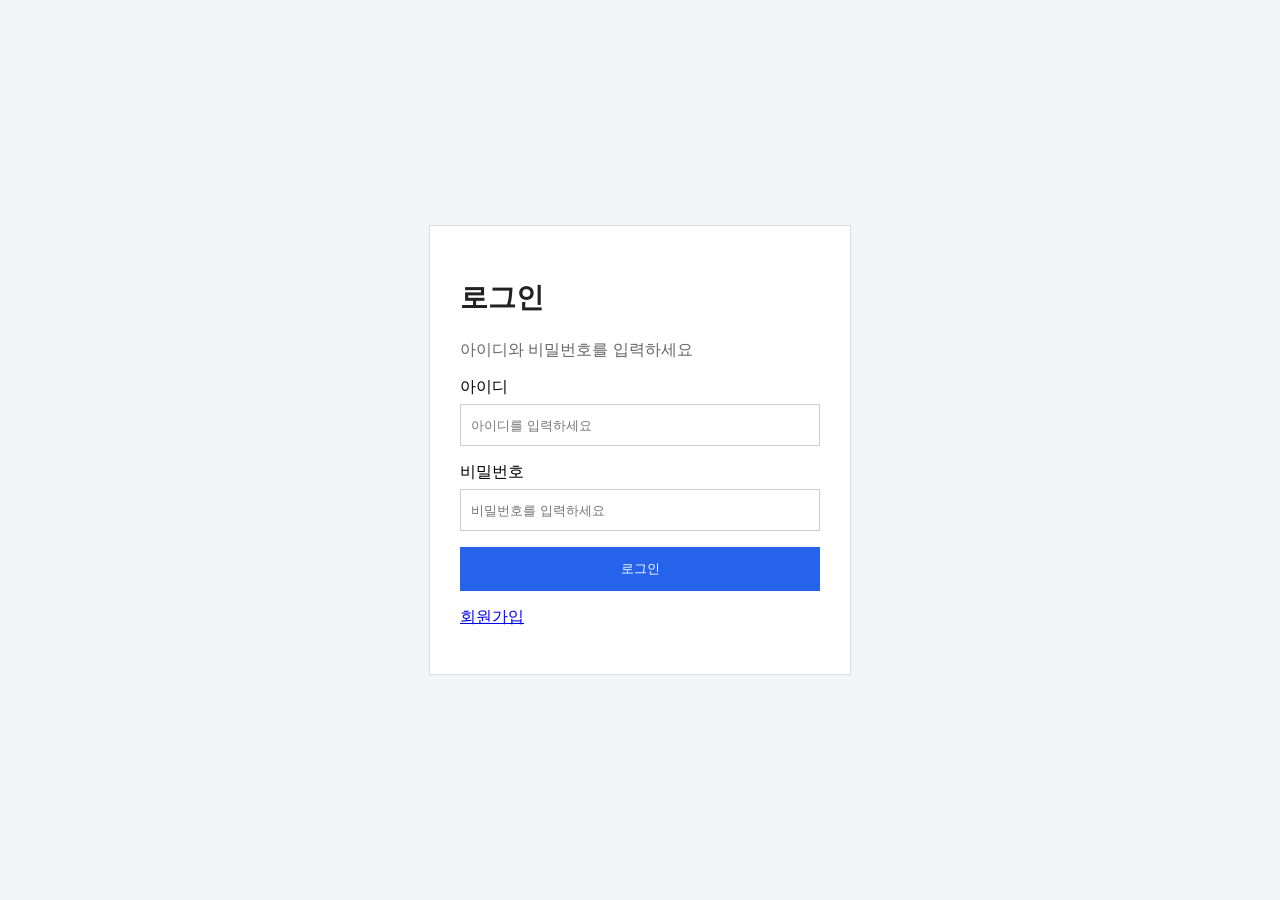
<file: index.html>
<!DOCTYPE html>
<html lang="ko">

<head>
  <!-- 설명: 한글이 깨지지 않도록 UTF-8을 사용합니다. -->
  <meta charset="UTF-8">

  <!-- 설명: 모바일 화면에서도 알맞게 보이도록 설정합니다. -->
  <meta name="viewport" content="width=device-width, initial-scale=1.0">
  <!-- link : 연결 / rel : 관계 / href : 파일 -->
  <link rel="stylesheet" href="./css/style.css">


  <title>로그인</title>
</head>

<body>
  <!-- 실습 흐름: 먼저 화면에 어떤 요소가 필요한지 학생들과 확인합니다. -->
  <main class="page">
    <section class="form-box">
      <!-- 실습 1: 로그인 페이지의 가장 큰 제목을 작성합니다. 예: 로그인 -->
      <h1 class="page-title">로그인</h1>

      <!-- 실습 2: 사용자에게 입력을 안내하는 문장을 작성합니다. -->
      <p class="page-desc">아이디와 비밀번호를 입력하세요</p>

      <!-- 설명: form은 입력 요소를 묶는 태그입니다. -->
      <form>
        <div class="form-group">
          <!-- 실습 3: 아이디 입력칸의 이름표를 작성합니다. -->
          <label for="loginId">아이디</label>

          <!-- 실습 4: placeholder에는 입력 전 안내 문구를 작성합니다. -->
          <input class="input-field" id="loginId" type="text" placeholder="아이디를 입력하세요">
        </div>

        <div class="form-group">
          <!-- 실습 5: 비밀번호 입력칸의 이름표를 작성합니다. -->
          <label for="loginPw">비밀번호</label>

          <!-- 설명: type="password"는 입력한 값이 화면에 그대로 보이지 않게 합니다. -->
          <input class="input-field" id="loginPw" type="password" placeholder="비밀번호를 입력하세요">
        </div>

        <!-- 실습 6: 버튼 안에 화면에 보일 글자를 작성합니다. 예: 로그인 -->
        <button id="loginBtn" class="btn" type="button">로그인</button>

        <!-- 실습 7: 회원가입 페이지로 이동하는 링크를 작성합니다. -->
        <p class="link_text">
          <!-- 예: 아직 회원이 아니신가요? -->
          <!-- 회원가입 안내 문구 -->

          <!-- href에는 이동할 파일명을 작성합니다. 예: signup.html -->
          <a href="./signup-template.html">회원가입</a>
        </p>
      </form>
    </section>
  </main>

  <script src="./js/script.js"></script>
</body>

</html>
</file>
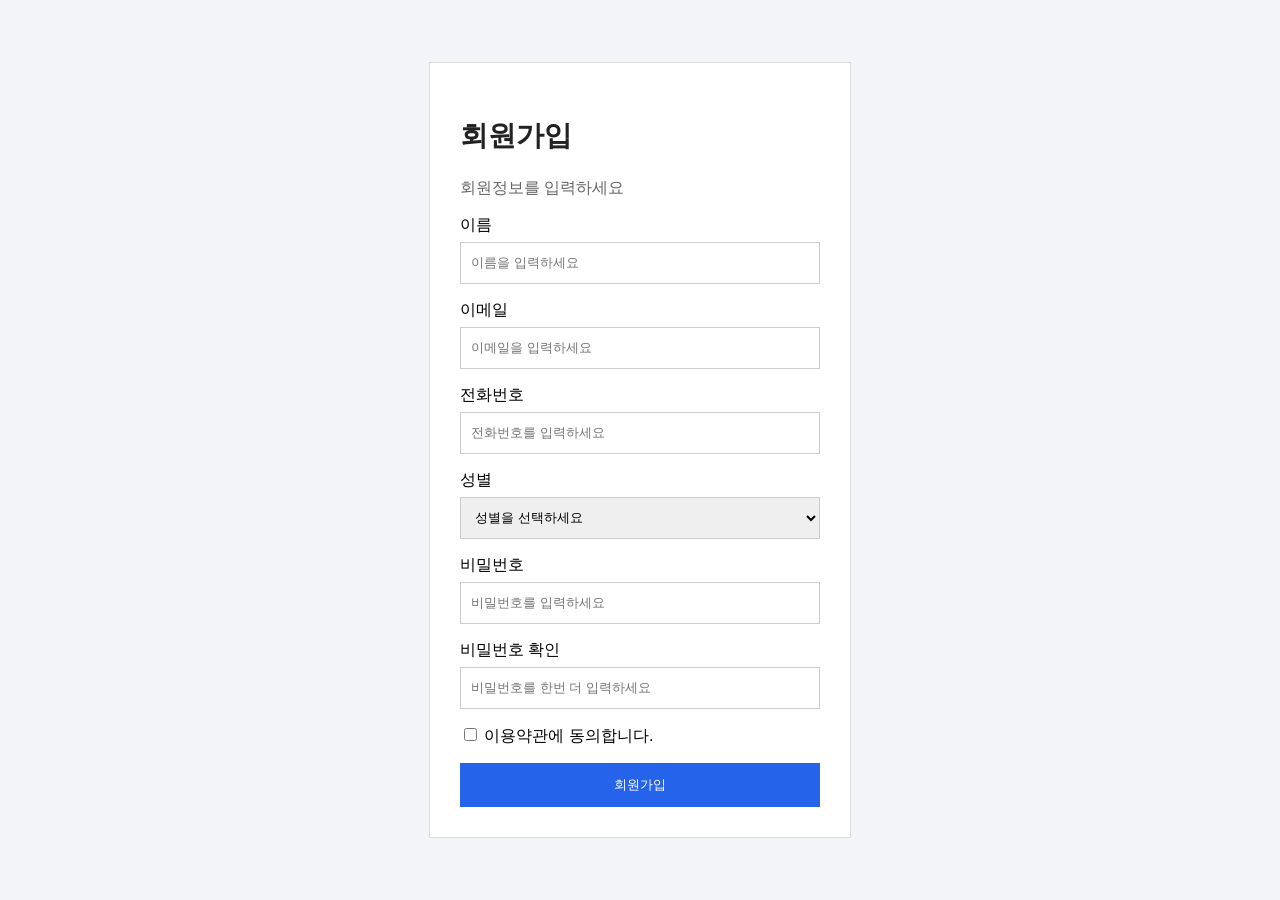
<file: signup-template.html>
<!DOCTYPE html>
<html lang="ko">

<head>
  <!-- 설명: 한글 표시를 위해 UTF-8을 사용합니다. -->
  <meta charset="UTF-8">

  <!-- 설명: 모바일에서도 화면이 알맞게 보이도록 합니다. -->
  <meta name="viewport" content="width=device-width, initial-scale=1.0">
  <link rel="stylesheet" href="./css/style.css">

  <title>회원가입</title>
</head>

<body>
  <!-- 실습 흐름: 로그인보다 입력 항목이 많다는 점을 먼저 설명합니다. -->
  <main class="page">
    <section class="form-box">
      <!-- 실습 1: 페이지 제목을 작성합니다. 예: 회원가입 -->
      <h1 class="page-title">회원가입</h1>

      <!-- 실습 2: 회원 정보를 입력하라는 안내 문구를 작성합니다. -->
      <p class="page-desc">회원정보를 입력하세요</p>

      <form>
        <div class="form-group">
          <!-- 실습 3: 이름 입력 영역을 완성합니다. -->
          <label for="userName">이름</label>
          <input class="input-field" id="userName" type="text" placeholder="이름을 입력하세요">
        </div>

        <div class="form-group">
          <!-- 실습 4: 이메일 입력 영역을 완성합니다. type="email"을 확인합니다. -->
          <label for="userEmail">이메일</label>
          <input class="input-field" id="userEmail" type="email" placeholder="이메일을 입력하세요">
        </div>

        <div class="form-group">
          <!-- 실습 5: 전화번호 입력 영역을 완성합니다. type="tel"을 확인합니다. -->
          <label for="userPhone">전화번호</label>
          <input class="input-field" id="userPhone" type="tel" placeholder="전화번호를 입력하세요">
        </div>

        <div class="form-group">
          <!-- 실습 6: 성별 선택 영역을 완성합니다. select는 여러 선택지 중 하나를 고를 때 사용합니다. -->
          <label for="userGender">성별</label>
          <select id="userGender" class="input-field">
            <!-- 첫 option은 아직 선택하지 않은 상태를 표현합니다. -->
            <option value="">성별을 선택하세요</option>

            <!-- 아래 option들은 사용자가 선택할 수 있는 항목입니다. -->
            <option value="남성">남성</option>
            <option value="여성">여성</option>
            <option value="선택 안 함">선택 안 함</option>
          </select>
        </div>

        <div class="form-group">
          <!-- 실습 7: 비밀번호 입력 영역을 완성합니다. -->
          <label for="userPw">비밀번호</label>
          <input class="input-field" id="userPw" type="password" placeholder="비밀번호를 입력하세요">
        </div>

        <div class="form-group">
          <!-- 실습 8: 비밀번호 확인 입력 영역을 완성합니다. -->
          <label for="userPwCheck">비밀번호 확인</label>
          <input class="input-field" id="userPwCheck" type="password" placeholder="비밀번호를 한번 더 입력하세요">
        </div>

        <div class="check-group">
          <!-- 실습 9: 체크박스는 동의 여부처럼 체크/미체크를 표현합니다. -->
          <input id="agree" type="checkbox">
          <label for="agree">이용약관에 동의합니다.</label>
        </div>

        <!-- 실습 10: 회원가입 버튼 문구를 작성합니다. -->
        <button type="button" class="btn" id="signupBtn">회원가입</button>
      </form>
    </section>
  </main>
  <script src="./js/script.js"></script>
</body>

</html>
</file>
<file: css/style.css>
/* =========================================================
   1. 공통 기본 스타일
   - 모든 페이지에 공통으로 적용되는 스타일입니다.
========================================================= */

/* body는 웹페이지 전체에 적용되는 기본 스타일입니다. */
body {
  margin: 0;
  font-family: Arial, sans-serif;
  background-color: #f2f4f7;
}

/* 페이지 제목 스타일입니다. 로그인, 회원가입, 갤러리에서 함께 사용합니다. */
.page-title {
  font-size: 28px;
  color: #222222;
}

/* 제목 아래 설명 문구 스타일입니다. 여러 페이지에서 함께 사용합니다. */
.page-desc {
  color: #666666;
}

/* 기본 버튼 스타일입니다. 로그인, 회원가입 버튼에서 사용합니다. */
.btn {
  width: 100%;
  height: 44px;
  background-color: #2563eb;
  color: white;
  border: none;
  cursor: pointer;
}

/* 버튼 위에 마우스를 올렸을 때 색상을 바꿔 사용자에게 반응을 보여줍니다. */
.btn:hover {
  background-color: #1d4ed8;
}

/* =========================================================
   2. 공통 폼 스타일
   - 로그인 페이지와 회원가입 페이지에서 함께 사용하는 스타일입니다.
========================================================= */

/* .page는 로그인/회원가입 박스를 화면 중앙에 배치하기 위한 영역입니다. */
.page {
  min-height: 100vh;
  display: flex;
  justify-content: center;
  align-items: center;
}

/* .form-box는 로그인/회원가입 입력폼을 감싸는 흰색 박스입니다. */
.form-box {
  width: 360px;
  padding: 30px;
  background-color: white;
  border: 1px solid #dddddd;
}

/* 입력 항목마다 아래쪽 여백을 줍니다. */
.form-group {
  margin-bottom: 16px;
}

/* label을 한 줄 전체로 보이게 만들어 입력칸 위에 배치합니다. */
.form-group label {
  display: block;
  margin-bottom: 6px;
}

/* input과 select에 공통으로 적용되는 입력칸 스타일입니다. */
.input-field {
  width: 100%;
  height: 42px;
  padding: 0 10px;
  border: 1px solid #cccccc;
  box-sizing: border-box;
}

/* 체크박스 영역 아래 여백입니다. */
.check-group {
  margin-bottom: 16px;
}

/* =========================================================
   3. 로그인 페이지 스타일
   - login.html에서만 사용하는 스타일입니다.
========================================================= */

/* 로그인 페이지의 회원가입 링크 영역입니다. */
.link-text {
  margin-top: 16px;
  text-align: center;
  color: #666666;
  font-size: 14px;
}

/* 회원가입 링크 글자 스타일입니다. */
.link-text a {
  color: #2563eb;
  font-weight: bold;
  text-decoration: none;
}

/* 마우스를 링크 위에 올렸을 때 밑줄이 보이게 합니다. */
.link-text a:hover {
  text-decoration: underline;
}

/* =========================================================
   4. 회원가입 페이지 스타일
   - signup.html에서만 사용하는 스타일입니다.
   - 현재는 공통 폼 스타일을 대부분 사용합니다.
   - 추후 회원가입 페이지 전용 디자인이 필요하면 이 영역에 추가합니다.
========================================================= */

/* 회원가입 페이지 전용 스타일 예시
.signup-notice {
  color: #666666;
}
*/

/* =========================================================
   5. 갤러리 페이지 스타일
   - gallery.html에서만 사용하는 스타일입니다.
========================================================= */

/* 갤러리 페이지 상단 영역입니다. */
.gallery-header {
  text-align: center;
  padding: 40px 20px;
  background-color: #ffffff;
}

/* 갤러리 콘텐츠의 전체 너비와 가운데 정렬을 담당합니다. */
.gallery-section {
  width: 900px;
  margin: 30px auto;
}

/* 카드들을 가로로 배치합니다. */
.gallery-list {
  display: flex;
  gap: 20px;
}

/* 카드 하나의 스타일입니다. */
.card {
  width: 280px;
  padding: 20px;
  background-color: white;
  border: 1px solid #dddddd;
}

/* 카드 이미지 크기를 일정하게 맞춥니다. */
.card-img {
  width: 100%;
  height: 180px;
  object-fit: cover;
}

/* 카드 제목 스타일입니다. */
.card-title {
  font-size: 22px;
  color: #222222;
}

/* 카드 설명 문구 스타일입니다. */
.card-desc {
  color: #666666;
}

/* 갤러리 카드 버튼 스타일입니다. */
.card-btn {
  width: 120px;
  height: 36px;
  background-color: #2563eb;
  color: white;
  border: none;
  cursor: pointer;
}

/* 갤러리 카드 버튼 위에 마우스를 올렸을 때 색상을 바꿉니다. */
.card-btn:hover {
  background-color: #1d4ed8;
}

/* 페이지 하단 영역입니다. */
.footer {
  text-align: center;
  padding: 20px;
  color: #666666;
}
</file>
